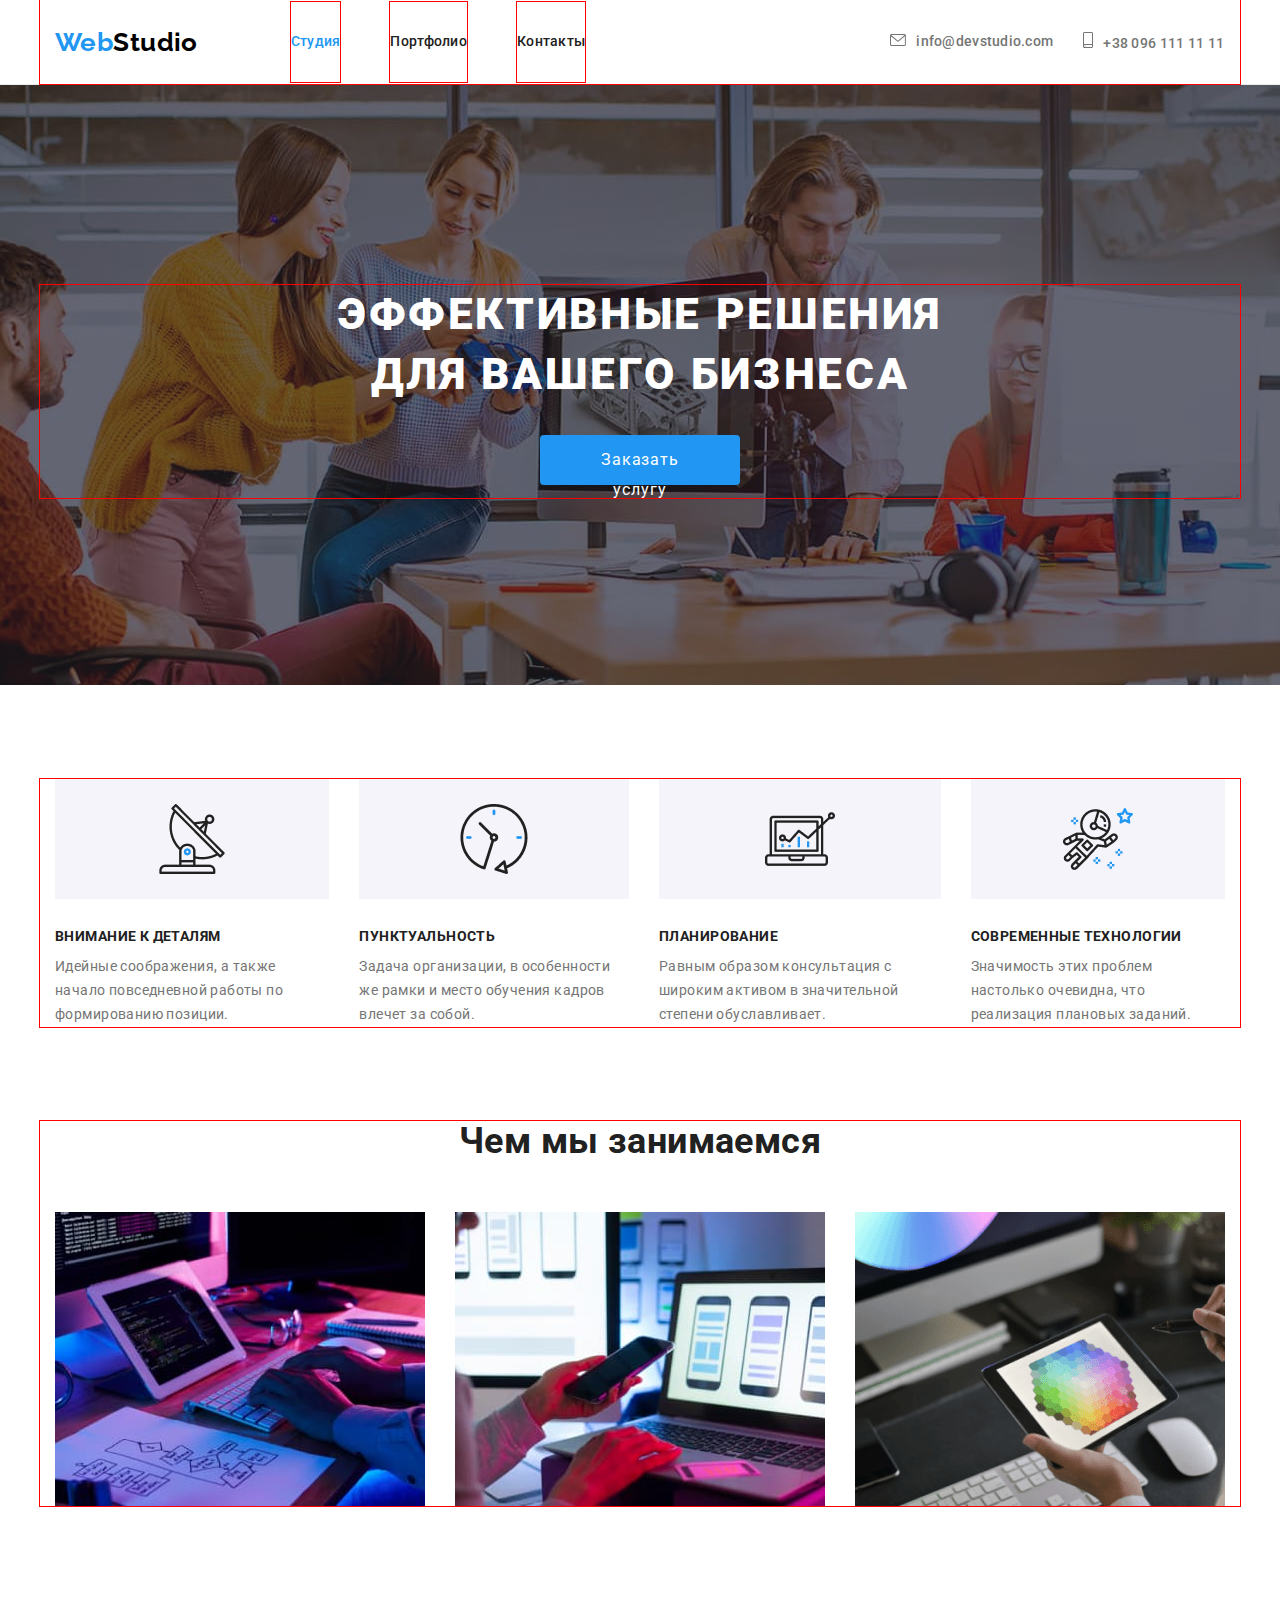
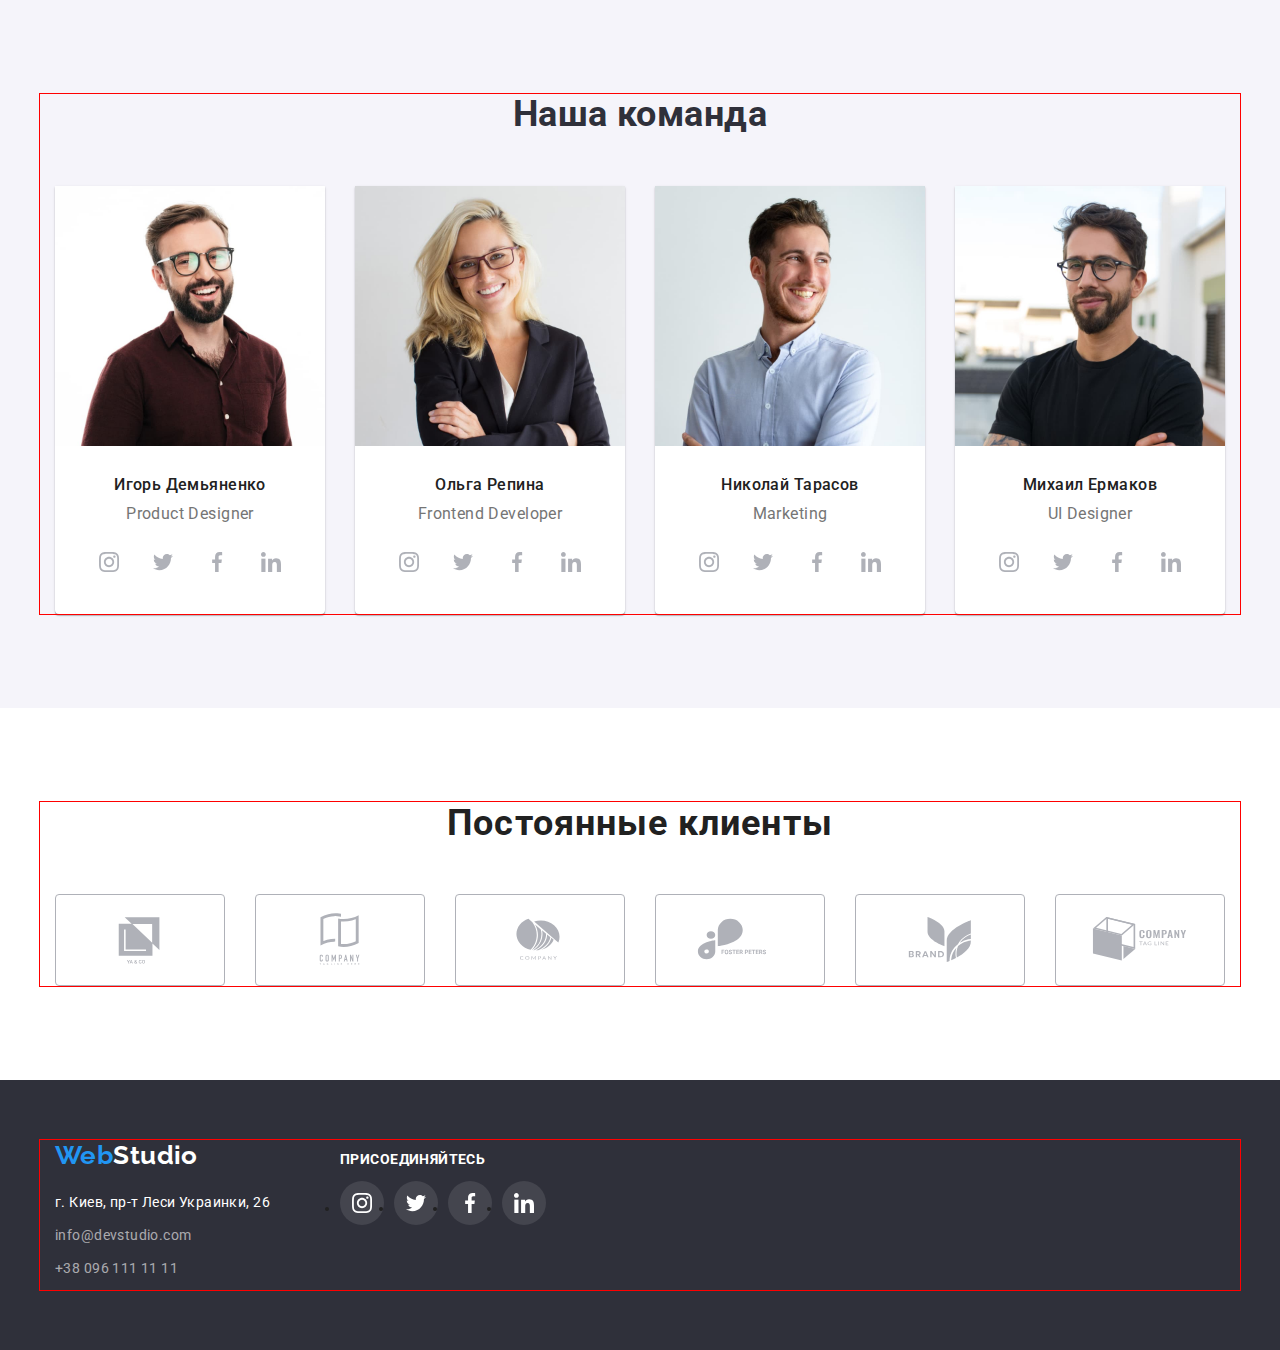
<file: index.html>
<!DOCTYPE html>
<html lang="ru">
<head>
    <meta charset="UTF-8">
    <meta http-equiv="X-UA-Compatible" content="IE=edge">
    <meta name="viewport" content="width=device-width, initial-scale=1.0">
    <title>Document</title>
    <link rel="preconnect" href="https://fonts.googleapis.com">
    <link rel="preconnect" href="https://fonts.gstatic.com" crossorigin>
    <link href="https://fonts.googleapis.com/css2?family=Raleway:wght@700&family=Roboto:wght@400;500;700;900&display=swap"
        rel="stylesheet">
    <link rel="stylesheet" href="https://cdnjs.cloudflare.com/ajax/libs/modern-normalize/1.1.0/modern-normalize.min.css
">
    <link rel="stylesheet" href="./css/style.css">
    
    
</head>
<body>
    <header class="header">
        <div class="container main-nav">
        <a class="logo link" href=""><span class="current">Web</span>Studio</a>
        <nav class="header-nav">
            <ul class="header-list list">
                <li class="header-item"> <a href="./index.html" class="header-page current link">Студия</a></li>
                <li class="header-item"> <a href="./portfolio.html" class="header-page link">Портфолио</a></li>
                <li class="header-item"> <a href="" class="header-page link">Контакты</a></li>
            </ul>
        </nav>
        
        <ul class="contacts-list list">
                        
         <li class="contacts-item"><a href="mailto:info@devstudio.com" class="contacts-mail link"><svg class="icon" width="16" height="12">
            <use href="./images/symbol5-defs.svg#icon-envel"></use>
        </svg>info@devstudio.com</a></li>
          
        
            
         <li class="contacts-item">  <a href="tel:+380961111111" class="contacts-phone link"><svg class="icon" width="10" height="16">
            <use href="./images/symbol5-defs.svg#icon-tel"></use>
        </svg>+38 096 111 11 11</a></li>

        </ul>
        </div>
    </header>

      <main>
        <section class="hero">
            <div class="container">
                <h1 class="hero-title">Эффективные решения для вашего бизнеса</h1>
                <button type="button" class="hero-button">Заказать услугу</button>
            </div>
        </section>
    <section class="features">
        <div class="container">
       
       <h2 class="visually-hidden">навигация</h2>
        <ul class="features-list list">
      
            <li class="features-item icon-antena"><h3 class="features-item-title">Внимание к деталям</h3>
            <p class="features-item-title-text">Идейные соображения, а также начало повседневной работы по формированию позиции.</p>
             </li>
            
        <li class="features-item icon-watch">
            <h3 class="features-item-title">Пунктуальность</h3>
            <p class="features-item-title-text">Задача организации, в особенности же рамки и место обучения кадров влечет за собой.</p>
        </li>
        
        <li class="features-item icon-comp">
            <h3 class="features-item-title">Планирование</h3>
            <p class="features-item-title-text">Равным образом консультация с широким активом в значительной степени обуславливает.</p>
        </li>
        
        <li class="features-item icon-astronaut">
            <h3 class="features-item-title">Современные технологии</h3>
            <p class="features-item-title-text">Значимость этих проблем настолько очевидна, что реализация плановых заданий.</p>
        </li>
        </ul>
    </div>
        </section>
   
    <section class="product">
        <div class="container">
        <h2 class="product-title">Чем мы занимаемся</h2>
        <ul class="product-list list">
            <li class="product-image">
                <img src="./images/picture1.jpg" alt="руки на клавиатуре" width="370"/> 
            </li>
            <li class="product-image"><img src="./images/picture2.jpg" alt="клавиатура и телефон в руках" width="370" /></li>
            <li class="product-image"><img src="./images/box.jpg" alt="планшет в руках" width="370" /></li>
        </ul>
        </div>
    </section>

    <section class="staff">       
    <div class="container">
            <h2 class="staff-title">Наша команда</h2>
            <ul class="staff-list list">

            <li class="staff-person">
                <img class="staff-photo" src="./images/barba.jpg" alt="мужчина с бородой" width="270"/>
            <div class="position">
            <h3 class="staff-name">Игорь Демьяненко</h3>
            <p class="staff-job" lang="en"> Product Designer            
            </p> </div>
        
            <ul class="socials list">
                <li class="soc-item"> <a href="" class="soc-link"> <svg class="soc-icon" width="20" height="20">
                            <use href="./images/symbol-defs.svg#icon-instagram"></use>
                        </svg></a></li>
                <li class="soc-item"> <a href="" class="soc-link"> <svg class="soc-icon" width="20" height="20">
                            <use href="./images/symbol-defs.svg#icon-twitter"></use>
                        </svg></a></li>
                <li class="soc-item"> <a href="" class="soc-link"> <svg class="soc-icon" width="20" height="20">
                            <use href="./images/symbol-defs.svg#icon-facebook"></use>
                        </svg></a></li>
                <li class="soc-item"> <a href="" class="soc-link"> <svg class="soc-icon" width="20" height="20">
                            <use href="./images/symbol-defs.svg#icon-linkedin"></use>
                        </svg></a></li>
            </ul>
        </li>
            <li class="staff-person">
                <img class="staff-photo" src="./images/blonde.jpg" alt="девушка улыбается" width="270"/>
                <div class="position">
            <h3 class="staff-name">Ольга Репина</h3>
            <p class="staff-job" lang="en"> Frontend Developer</p></div>

            <ul class="socials list">
            <li class="soc-item"> <a href="" class="soc-link"> <svg class="soc-icon" width="20" height="20">
                        <use href="./images/symbol-defs.svg#icon-instagram"></use>
                    </svg></a></li>
            <li class="soc-item"> <a href="" class="soc-link"> <svg class="soc-icon" width="20" height="20">
                        <use href="./images/symbol-defs.svg#icon-twitter"></use>
                    </svg></a></li>
            <li class="soc-item"> <a href="" class="soc-link"> <svg class="soc-icon" width="20" height="20">
                        <use href="./images/symbol-defs.svg#icon-facebook"></use>
                    </svg></a></li>
            <li class="soc-item"> <a href="" class="soc-link"> <svg class="soc-icon" width="20" height="20">
                        <use href="./images/symbol-defs.svg#icon-linkedin"></use>
                    </svg></a></li>
            </ul>
            </li>

            <li class="staff-person">
                <img class="staff-photo" src="./images/blueshirt.jpg" alt="парень улыбается" width="270"/>
            <div class="position">
            <h3 class="staff-name">Николай Тарасов</h3>
        <p class="staff-job" lang="en"> Marketing</p></div>

        <ul class="socials list">
                <li class="soc-item"> <a href="" class="soc-link"> <svg class="soc-icon" width="20" height="20">
                            <use href="./images/symbol-defs.svg#icon-instagram"></use>
                        </svg></a></li>
                <li class="soc-item"> <a href="" class="soc-link"> <svg class="soc-icon" width="20" height="20">
                            <use href="./images/symbol-defs.svg#icon-twitter"></use>
                        </svg></a></li>
                <li class="soc-item"> <a href="" class="soc-link"> <svg class="soc-icon" width="20" height="20">
                            <use href="./images/symbol-defs.svg#icon-facebook"></use>
                        </svg></a></li>
                <li class="soc-item"> <a href="" class="soc-link"> <svg class="soc-icon" width="20" height="20">
                            <use href="./images/symbol-defs.svg#icon-linkedin"></use>
                        </svg></a></li>
            </ul>
        </li>

            <li class="staff-person">
                <img class="staff-photo" src="./images/barba2.jpg" alt="мужчина с бородой" width="270"/>
                <div class="position">
            <h3 class="staff-name">Михаил Ермаков</h3>
            <p class="staff-job" lang="en">UI Designer</p></div>
            
            <ul class="socials list">
                <li class="soc-item"> <a href="" class="soc-link"> <svg class="soc-icon" width="20" height="20"> <use href="./images/symbol-defs.svg#icon-instagram"></use></svg></a></li>
                <li class="soc-item"> <a href="" class="soc-link"> <svg class="soc-icon" width="20" height="20"> <use href="./images/symbol-defs.svg#icon-twitter"></use></svg></a></li>
                <li class="soc-item"> <a href="" class="soc-link"> <svg class="soc-icon" width="20" height="20"> <use href="./images/symbol-defs.svg#icon-facebook"></use></svg></a></li>
                <li class="soc-item"> <a href="" class="soc-link"> <svg class="soc-icon" width="20" height="20"> <use href="./images/symbol-defs.svg#icon-linkedin"></use></svg></a></li>
                   
            </ul>
            </li>
        </ul>
        </div>
    </section>

    <section class="clients">
        <div class="container">
        <h2 class="clients-title">Постоянные клиенты</h2>
        <ul class="clients-list list">
            <li class="clients-logo"> <a class="svg-link" href=""> <svg class="client-icon" width="106" height="60"> <use href="./images/symbol4-defs.svg#icon-Logo1"></use></svg></a></li>
            <li class="clients-logo"> <a class="svg-link" href=""> <svg class="client-icon" width="106" height="60"> <use href="./images/symbol4-defs.svg#icon-Logo2"></use></svg></a></li>
            <li class="clients-logo"> <a class="svg-link" href=""> <svg class="client-icon" width="106" height="60"> <use href="./images/symbol4-defs.svg#icon-Logo3"></use></svg></a></li>
            <li class="clients-logo"> <a class="svg-link" href=""> <svg class="client-icon" width="106" height="60"> <use href="./images/symbol4-defs.svg#icon-Logo4"></use></svg></a></li>
            <li class="clients-logo"> <a class="svg-link" href=""> <svg class="client-icon" width="106" height="60">
                    <use href="./images/symbol4-defs.svg#icon-Logo5"></use>
                </svg></a></li>
            <li class="clients-logo"> <a class="svg-link" href=""> <svg class="client-icon" width="106" height="60">
                    <use href="./images/symbol4-defs.svg#icon-Logo6"></use>
                </svg></a></li>
        </ul>
        </div>
    </section>
</main>

<footer class="footer">
    <div class="container box-footer">
        
            <div class="footer-text">
                <address>
                    <a class="logo-footer link" href=""><span class="current">Web</span>Studio</a>

                    <ul class="footer-list list">
                        <li class="footer-item"><a href="https://goo.gl/maps/V1P53VzgSbRP7Sv77"
                                class="footer-address link" target="_blank" rel="noopener noindex nofollow">г. Киев,
                                пр-т Леси Украинки, 26</a></li>

                        <li class="footer-item"><a href="mailto:info@devstudio.com"
                                class="footer-mail link">info@devstudio.com</a></li>
                        <li class="footer-item"><a href="tel:+380961111111" class="footer-phone link">+38 096 111 11
                                11</a></li>
                    </ul>
                </address>
            </div>

            <div class="join">

                <h2 class="join-title">присоединяйтесь</h2>

                <ul class="socials-footer">
                    <li class="soc-item-footer"> <a href="" class="soc-link-footer"> <svg class="soc-icon-footer" width="20" height="20">
                        <use href="./images/symbol-defs.svg#icon-instagram"></use>
                    </svg></a></li>
                    <li class="soc-item-footer"> <a href="" class="soc-link-footer"> <svg class="soc-icon-footer"
                                width="20" height="20">
                                <use href="./images/symbol-defs.svg#icon-twitter"></use>
                            </svg></a></li>
                    <li class="soc-item-footer"> <a href="" class="soc-link-footer"> <svg class="soc-icon-footer"
                                width="20" height="20">
                                <use href="./images/symbol-defs.svg#icon-facebook"></use>
                            </svg></a></li>
                    <li class="soc-item-footer"> <a href="" class="soc-link-footer"> <svg class="soc-icon-footer"
                                width="20" height="20">
                                <use href="./images/symbol-defs.svg#icon-linkedin"></use>
                            </svg></a></li>
                </ul>
            </div>
        
    </div>
</footer>
</body>
</html>
</file>
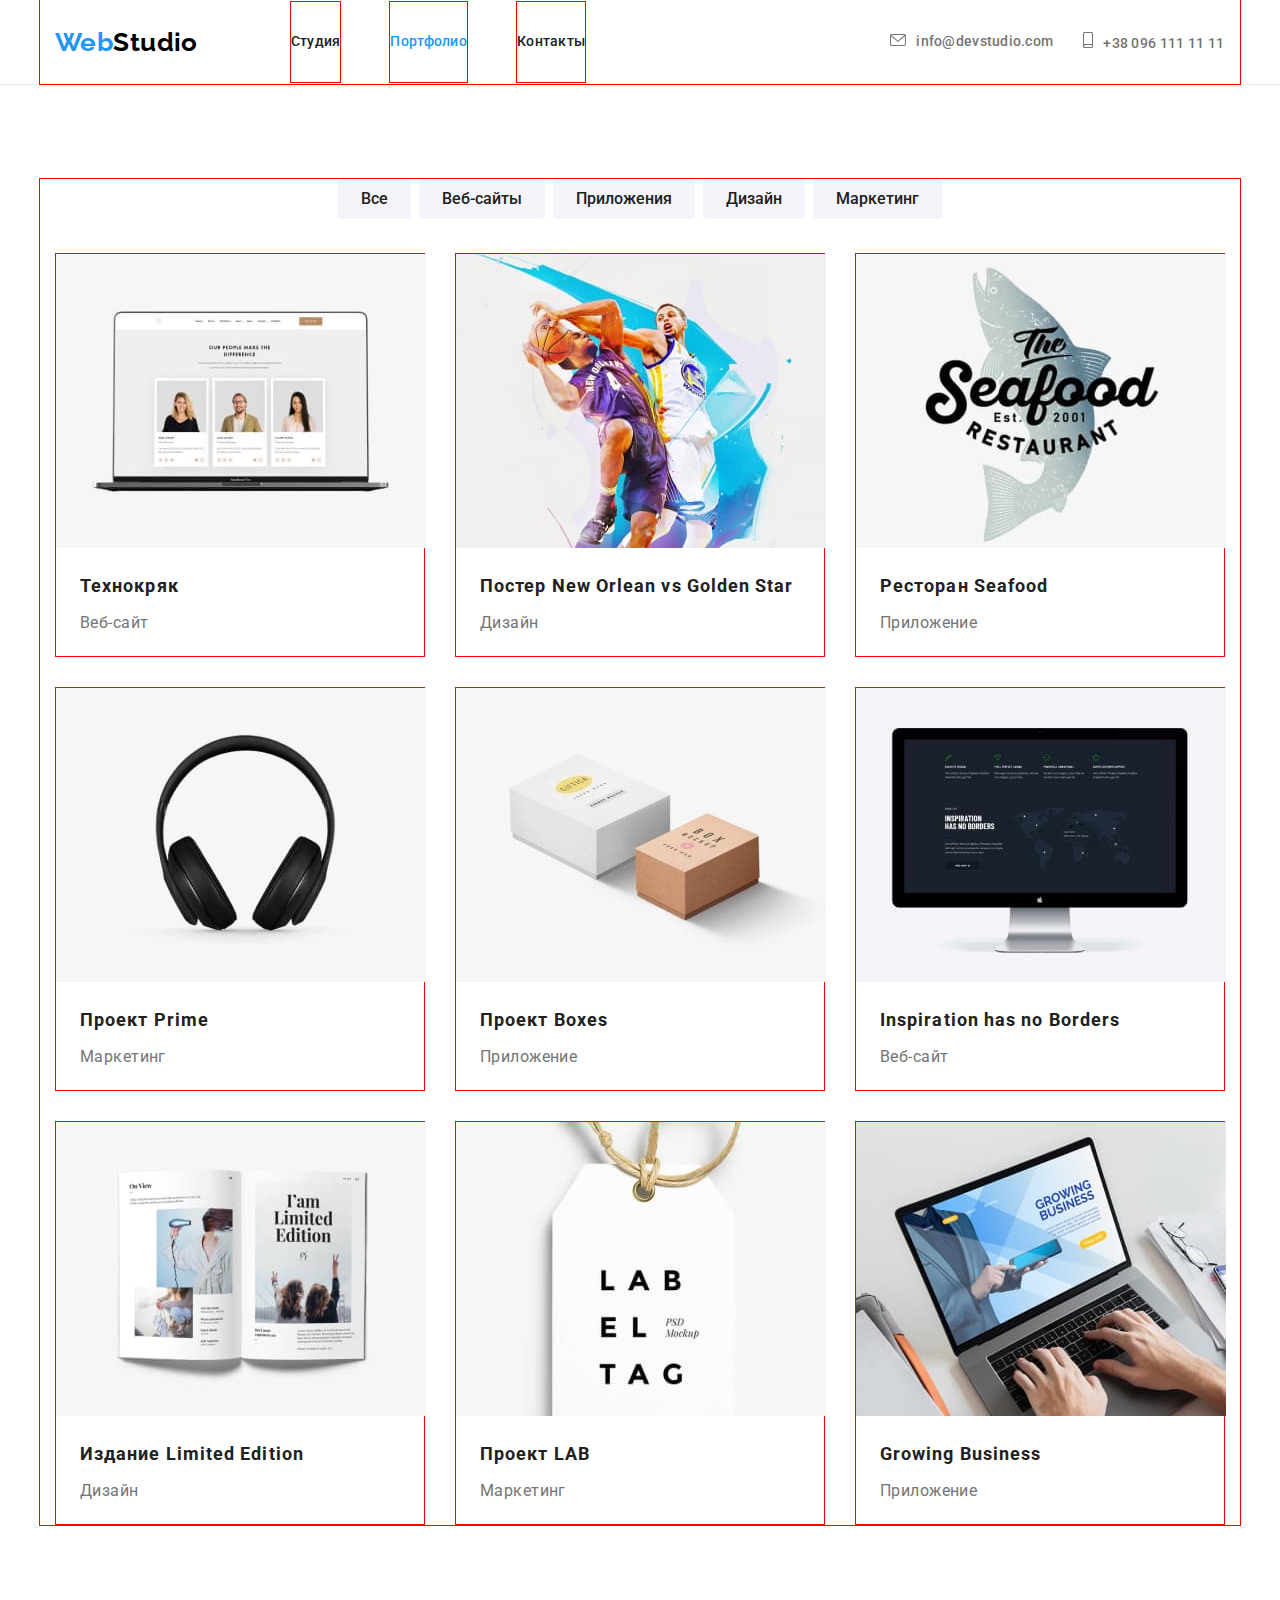
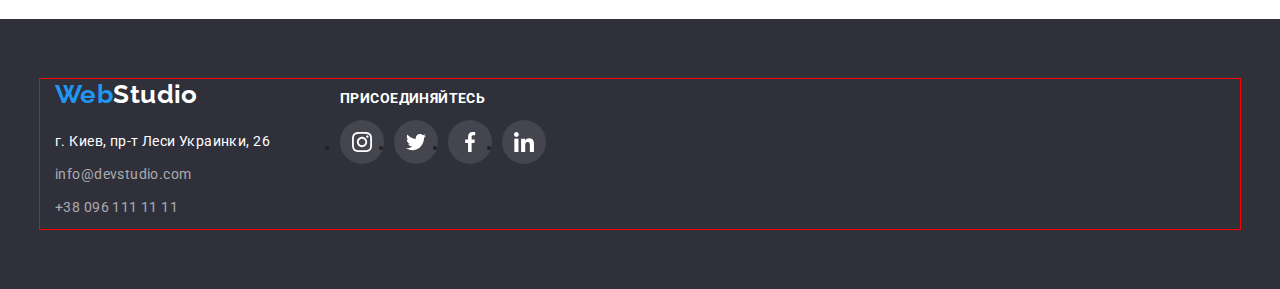
<file: portfolio.html>
<!DOCTYPE html>
<html lang="en">
<head>
    <meta charset="UTF-8">
    <meta http-equiv="X-UA-Compatible" content="IE=edge">
    <meta name="viewport" content="width=device-width, initial-scale=1.0">
    <title>Document</title>
    <link rel="preconnect" href="https://fonts.googleapis.com">
    <link rel="preconnect" href="https://fonts.gstatic.com" crossorigin>
    <link href="https://fonts.googleapis.com/css2?family=Raleway:wght@700&family=Roboto:wght@400;500;700;900&display=swap"
        rel="stylesheet">
    <link rel="stylesheet" href="https://cdnjs.cloudflare.com/ajax/libs/modern-normalize/1.1.0/modern-normalize.min.css
">
    <link rel="stylesheet" href="./css/style.css">
    
   </head>

<body>

<header class="header">
    <div class="container main-nav">
        <a class="logo link" href=""><span class="current">Web</span>Studio</a>
        <nav class="header-nav">
            <ul class="header-list list">
                <li class="header-item"> <a href="./index.html" class="header-page link">Студия</a></li>
                <li class="header-item"> <a href="./portfolio.html" class="header-page current link">Портфолио</a></li>
                <li class="header-item"> <a href="" class="header-page link">Контакты</a></li>
            </ul>
        </nav>

        <ul class="contacts-list list">

            <li class="contacts-item"><a href="mailto:info@devstudio.com" class="contacts-mail link"><svg class="icon"
                        width="16" height="12">
                        <use href="./images/symbol5-defs.svg#icon-envel"></use>
                    </svg>info@devstudio.com</a></li>



            <li class="contacts-item"> <a href="tel:+380961111111" class="contacts-phone link"><svg class="icon"
                        width="10" height="16">
                        <use href="./images/symbol5-defs.svg#icon-tel"></use>
                    </svg>+38 096 111 11 11</a></li>

        </ul>
    </div>
</header>


<main>
<section class="main">
    <div class="container">
    <h1 class="visually-hidden">навигация</h1>
    <ul class="navigation-list list">
        <li class="btn"><button type="button" class="navigation-button"> Все</button></li>
        <li class="btn"><button type="button" class="navigation-button"> Веб-сайты</button></li>
        <li class="btn"><button type="button" class="navigation-button"> Приложения</button></li>
        <li class="btn"><button type="button" class="navigation-button"> Дизайн</button></li>
        <li class="btn"><button type="button" class="navigation-button"> Маркетинг</button></li>
    </ul>
    
    <ul class="portfolio-list list">        
        <li class="portfolio-item">          
             <a class="portfolio-link link" href=""> 
            <img src="./images/portfolio-image/portfol1.jpg" alt="экран" width="370" />
            <div class="card-border">
            <h2 class="portfolio-example">Технокряк</h2>
            <p class="portfolio-option">Веб-сайт</p></div></a>
        </li>
        <li class="portfolio-item">

            <a class="portfolio-link link" href=""> 
        <img src="./images/portfolio-image/portfol2.jpg" alt="баскетбол игроки" width="370" />
        <div class="card-border">
        <h2 class="portfolio-example"> Постер <span lang="en"> New Orlean vs Golden Star </span></h2>
        <p class="portfolio-option">Дизайн</p></div></a>
        </li>
        <li class="portfolio-item">
            <a class="portfolio-link link" href=""> 
            <img src="./images/portfolio-image/portfol3.jpg" alt="лого ресторана" width="370" />
            <div class="card-border">
            <h2 class="portfolio-example">Ресторан <span lang="en">Seafood </span></h2>
            <p class="portfolio-option">Приложение</p></div></a>
        </li>
        <li class="portfolio-item">
<a class="portfolio-link link" href=""> 
        <img src="./images/portfolio-image/portfol4.jpg" alt="наушники" width="370" />
        <div class="card-border">
    <h2 class="portfolio-example">Проект <span lang="en"> Prime </span></h2>
        <p class="portfolio-option">Маркетинг</p></div></a>
        </li>
        <li class="portfolio-item">
<a class="portfolio-link link" href=""> 
        <img src="./images/portfolio-image/portfol5.jpg" alt="наушники" width="370" />
        <div class="card-border">
        <h2 class="portfolio-example">Проект <span lang="en"> Boxes  </span></h2>
        <p class="portfolio-option">Приложение</p></div></a>
        </li>
        <li class="portfolio-item">
<a class="portfolio-link link" href=""> 
        <img src="./images/portfolio-image/portfol6.jpg" alt="черный экран" width="370" />
        <div class="card-border">
        <h2 lang="en" class="portfolio-example"> <span>Inspiration has no Borders </span></h2>
        <p class="portfolio-option">Веб-сайт</p></div></a>
        </li>
        <li class="portfolio-item">
<a class="portfolio-link link" href=""> 
        <img src="./images/portfolio-image/portfol7.jpg" alt="открытый журнал" width="370" />
        <div class="card-border">
        <h2 class="portfolio-example"> Издание <span lang="en">Limited Edition </span></h2>
        <p class="portfolio-option">Дизайн</p></div></a>
        </li>
        <li class="portfolio-item">
<a class="portfolio-link link" href=""> 
        <img src="./images/portfolio-image/portfol8.jpg" alt="бирка" width="370" />
        <div class="card-border">
        <h2 class="portfolio-example"> Проект <span lang="en"> LAB </span></h2>
        <p class="portfolio-option">Маркетинг</p></div></a>
        </li>
        <li class="portfolio-item">
     <a class="portfolio-link link" href="">        
            <img src="./images/portfolio-image/portfol9.jpg" alt="руки на клавиатуре" width="370"/>
            <div class="card-border">
            <h2 lang="en" class="portfolio-example"> <span> Growing Business </span></h2>
            <p class="portfolio-option">Приложение</p></div></a>
        </li>
    </ul>
    </div>
    </section>
    </main>


<footer class="footer">
    <div class="container box-footer">

        <div class="footer-text">
            <address>
                <a class="logo-footer link" href=""><span class="current">Web</span>Studio</a>

                <ul class="footer-list list">
                    <li class="footer-item"><a href="https://goo.gl/maps/V1P53VzgSbRP7Sv77" class="footer-address link"
                            target="_blank" rel="noopener noindex nofollow">г. Киев,
                            пр-т Леси Украинки, 26</a></li>

                    <li class="footer-item"><a href="mailto:info@devstudio.com"
                            class="footer-mail link">info@devstudio.com</a></li>
                    <li class="footer-item"><a href="tel:+380961111111" class="footer-phone link">+38 096 111 11
                            11</a></li>
                </ul>
            </address>
        </div>

        <div class="join">
            <h2 class="join-title">присоединяйтесь</h2>
            <ul class="socials-footer">
                <li class="soc-item-footer"> <a href="" class="soc-link-footer"> <svg class="soc-icon-footer" width="20"
                            height="20">
                            <use href="./images/symbol-defs.svg#icon-instagram"></use>
                        </svg></a></li>
                <li class="soc-item-footer"> <a href="" class="soc-link-footer"> <svg class="soc-icon-footer" width="20"
                            height="20">
                            <use href="./images/symbol-defs.svg#icon-twitter"></use>
                        </svg></a></li>
                <li class="soc-item-footer"> <a href="" class="soc-link-footer"> <svg class="soc-icon-footer" width="20"
                            height="20">
                            <use href="./images/symbol-defs.svg#icon-facebook"></use>
                        </svg></a></li>
                <li class="soc-item-footer"> <a href="" class="soc-link-footer"> <svg class="soc-icon-footer" width="20"
                            height="20">
                            <use href="./images/symbol-defs.svg#icon-linkedin"></use>
                        </svg></a></li>
            </ul>
        </div>

    </div>
</footer>
    </body>


</html>
</file>
<file: css/style.css>
:root{
    --header-color: #ffffff;
    --hero-footer-color: #2F303A;
    --button-color: #2196F3;
    --titles-color: #212121;
    --text-color: #757575;
    --btn-bcg-color: #F5F4FA;
    --logo-header-color: #000000;
    --footer-phone-color: rgba(255, 255, 255, 0.6);
}
img {
    display: block;
}


p,
h1,
h2,
h3,
h4,
h5,
h6 {
    margin: 0;
}

body {
    
    background-color: var(--header-color);
    color: var(--titles-color) ;
    font-family: 'Roboto',
    sans-serif;
    font-size: 14px;
    letter-spacing: 0.03em;
    }

   
.list {
   padding: 0;
   margin: 0;

list-style: none;
}

.link {
    text-decoration: none;
   
}

.container {
        width: 1200px;
        padding-left: 15px;
        padding-right: 15px;
        margin: 0 auto;

        outline: 1px solid red;
    }

.visually-hidden {
    position: absolute;
    white-space: nowrap;
    width: 1px;
    height: 1px;
    overflow: hidden;
    border: 0;
    padding: 0;
    clip: rect(0 0 0 0);
    clip-path: inset(50%);
    margin: -1px;
}

/*header*/

.header {
    border-bottom: 1px solid #ECECEC;
}
  
 
.main-nav {
    display: flex;
    align-items: center;
}

.header-list {
    display: flex;
    margin-left: 93px;
   
}

.header-list .header-item {

 outline: 1px solid red;  
    
}

.header-list .header-item+ .header-item {

margin-left: 50px;

}


.logo,
.logo-header {
    
    font-family: 'Raleway',sans-serif;
    font-style: normal;
    font-weight: 700;
    font-size: 26px;
    line-height: 1.19;                  

    color: var(--logo-header-color);
}

.header-page {
    display: block;
    padding-top: 32px;
    padding-bottom: 32px;
}
   

.header-item,
.header-page {

    font-weight: 500;
    line-height: 1.14;
    letter-spacing: 0.02em;

    color: var(--titles-color)
    
         }


.current {
    color: var(--button-color)
}

.contacts-list {
    display: flex;
    margin-left: auto;
    align-items: center;
    margin-left: 305px;
    margin-right: auto;
}

.contacts-list .contacts-item+ .contacts-item {
    margin-left: 30px;
}


.contacts-item{
    display: block;
    align-items: center;

}

.contacts-item :hover,
.contacts-item :focus{
    color: #2196F3;
    fill: currentColor;
}

.icon {
    margin-right: 10px;
    fill: currentColor;
}

/*.contacts-mail::before{
content: "";
width: 16px;
height: 12px;

background-size: contain;
background-image: url(../images/envel.svg);
display: block;
margin-right: 10px;

cursor: pointer;
}


/*.contacts-phone::before{
content: "";
width: 10px;
height: 16px;

background-size: contain;
background-image: url(../images/tel.svg);
display: block;
margin-right: 10px;
cursor: pointer;

}*/
 
.contacts-phone::before :hover {
fill: #2196F3;
}
.contacts-mail,
.contacts-phone {
    
    font-family: 'Roboto';
    font-style: normal;
    font-weight: 500;
    line-height: 1.14;
    letter-spacing: 0.02em;
display: flex;
    padding: 32px 0;
align-items: baseline;
    color: var(--text-color);
}


.header-item :hover,
.header-item :focus {

    color: var(--button-color);
    background-color: var(--header-color);
}

.contacts-item :hover,
.contacts-item :focus {
    color: var(--button-color);
}



/*first-page*/

/*hero*/

.hero {
text-align: center; 
background: var(--hero-footer-color);

margin-bottom: 0;
padding-top: 200px;
padding-bottom: 280px;
max-width: 1600px;
height: 600px;
margin: 0 auto;
}


.hero {
    background-image: linear-gradient(rgba(47, 48, 58, 0.4),
     rgba(47, 48, 58, 0.4)), url(./image.css/hero-image.png);
   
    background-repeat: no-repeat;
    background-position: center;
    background-size: cover;
   

   

}
.hero-title {        
    width: 696px;

    margin: 0 auto;   
    margin-bottom: 30px;
    font-weight: 900;
    font-size: 44px;
    line-height: 1.36;
    letter-spacing: 0.06em;
    
    text-transform: uppercase;
    color: var(--header-color)
    
   }

.hero-button {
    border: 1px transparent;
    border-radius: 4px;
    padding: 10px 32px;
    margin-top: 0;

    width: 200px;
    height: 50px;
    display: inline-block;
    
    
    font-family: inherit;
    font-style: normal;
    font-size: 16px;
    line-height: 1.87;
    letter-spacing: 0.06em;
    background-color: var(--button-color);

    color: var(--header-color);

    cursor: pointer;
}

.hero-button:hover {
 color: var(--header-color);
 background: #188CE8;
}

    /*main*/

    /* features */

    .features-list {
        display: flex;
    }

    .features-list .features-item+ .features-item{
        margin-left: 30px;
    }

    .features-item-title{
      font-size: 14px; 
     margin-bottom: 10px;

    font-weight: 700;
    line-height: 1.14;
    text-transform: uppercase;
    
    color: var(--titles-color);
    }
     
    
    .features-item-title-text {
        
        font-weight: 400;
        line-height: 1.71; 

        color: var(--text-color);}

    .features  {
       padding-top: 94px;
       padding-bottom: 94px;
        }
        
.features-item::before {
    display: block;
    content: "";
        height: 120px;
    background-color: red;
   margin-bottom: 30px;
    
    background-repeat: no-repeat;
    background-position: center;
    background-color: #F5F4FA;
}

.icon-antena::before{
    background-image: url(../images/antenna\ .png);
}
.icon-watch::before{
    background-image: url(../images/watch.png);
}
.icon-comp::before{
    background-image: url(../images/comp.png);
}
.icon-astronaut::before{
    background-image: url(../images/astronaut\ .png);
}
/*product*/

.product {

    margin-top: 0;
    padding: bottom 94px;;
    }

.product-title {
    margin-bottom: 50px;
    margin-top: 0;

    font-weight: 700;
    font-size: 36px;
    line-height: 1.16;    
    text-align: center;

    color: var(--titles-color);    
}



.product-list{

    display: flex;
    margin-top: 0;
      }

   .product-list .product-image+ .product-image{
       margin-left: 30px;
   }

/*staff*/


.staff {
    padding: 94px 0;
    margin-top: 94px;
    margin-bottom: 0;

    background-color: #F5F4FA;   
      }  

 .position {
     padding-top: 30px;
     text-align: center;
 } 

.staff-person{

    background-color: var(--header-color);

    border-radius: 0px 0px 4px 4px;
    box-shadow: 0px 1px 3px rgba(0, 0, 0, 0.12),
    0px 1px 1px rgba(0, 0, 0, 0.14),
    0px 2px 1px rgba(0, 0, 0, 0.2);
    border-radius: 0px 0px 4px 4px;

    cursor: pointer;
        }

.staff-title {
margin-bottom: 50px;
   
font-weight: 700;
font-size: 36px;
line-height: 1.16;
text-align: center;

color: var(--hero-footer-color);
}

 .staff-name {
    margin-top: 0;
    margin-bottom: 10px;
    text-align: center;

    font-weight: 500;
    font-size: 16px;
    line-height: 1.18; 
    
    color: var(--titles-color);
 }

 .staff-job {
    margin-top: 0px;
    
    font-weight: 400;
    font-size: 16px;
    line-height: 1.18;   
        
    color: var(--text-color);
 }

 .staff-list {
     display: flex;
      }

.staff-list .staff-person+.staff-person {
    margin-left: 30px;
}

.socials {
    display: flex;
    justify-content: center;

    margin-top: 16px;
    padding-bottom: 30px;
}

.soc-link {
    width: 44px;
    height: 44px;
    
    display: flex;
    border-radius: 50px;
    justify-content: center;
    align-items: center;
 
}

.soc-item :hover{
    background-color: var(--button-color);

}

.soc-icon {
    fill: #AFB1B8;
}

.soc-link:hover .soc-icon,
.soc-link:focus .soc-icon  {                       
    fill: #ffffff;
  
}


 .soc-item + .soc-item {
    margin-left: 10px;
}


 /*second-page*/
 
/*main*/
.main {
    padding-top: 94px;
    padding-bottom: 94px;
}
.navigation-list {
    justify-content: center;
    display: flex;     
}

.navigation-list .btn+ .btn{
    margin-left: 8px;
}

.navigation-button  {
    padding: 6px 22px;

    text-align: center;
    max-width: 145px;
    display: block;
    border-radius: 4px;
    border: 1px solid transparent;
    font-family: inherit;
    font-style: normal;
    font-weight: 500;
    font-size: 16px;
    line-height: 1.62;      

    background-color:var(--btn-bcg-color);
    color: var(--titles-color);
    cursor: pointer;
    
}


.navigation-button:hover ,
.navigation-button:focus{

    color: var(--header-color);
    background-color: var(--button-color);

    box-shadow: 0px 3px 1px rgba(0, 0, 0, 0.1),
    0px 1px 2px rgba(0, 0, 0, 0.08),
    0px 2px 2px rgba(0, 0, 0, 0.12);
    border-radius: 4px;
    
} 

.portfolio-item {
margin-bottom: 30px;
margin-right: 30px;
width: 370px;
height: 404px;
    cursor: pointer;
   border: 1px solid red;

}


.portfolio-item:nth-child(3n) {
    margin-right: 0;
}


.portfolio-item:nth-last-child(-n +3) {
     margin-bottom: 0;
}


.portfolio-link{
    display: block;
}

.portfolio-link:hover,
.portfolio-link:focus
 {
  box-shadow: 0px 1px 1px rgba(0, 0, 0, 0.12),
        0px 4px 4px rgba(0, 0, 0, 0.06),
        1px 4px 6px rgba(0, 0, 0, 0.16);
        
}

.portfolio-list {
    display: flex;
    flex-wrap: wrap;
    margin-top: 34px;
  
}
 
.card-border {
    
    padding: 20px 24px;
    width: 370px;
}

.portfolio-example {
    margin-bottom: 4px;

    font-weight: 700;
    font-size: 18px;
    line-height: 2;        
    letter-spacing: 0.06em;    
    
    color: var(--titles-color);
}

.portfolio-option {
    font-weight: 400;
    font-size: 16px;
    line-height: 1.87;    
        
    color: var(--text-color);
}


/*clients*/

.clients{
    padding: 94px 0;
}

.clients-title {
    font-family: 'Roboto';
    font-style: normal;
    font-weight: 700;
    font-size: 36px;
    line-height: 42px;
    text-align: center;
    letter-spacing: 0.03em;
    
    color: #212121;

    
    margin-bottom: 50px;
}

.clients-list {
    display: flex;
  
   margin-left: 0;
}

.clients-list .clients-logo+.clients-logo {
    margin-left: 30px;
}

/*.clients-list :hover{
    border-color: #2196F3;
    fill: #2196F3;
}*/

.svg-link {
    fill: #AFB1B8;
}

.svg-link:hover,
.svg-link:focus{
    fill: #2196F3 ;
}

.clients-logo {
    width: 170px;
    height: 92px;
    
    align-items: center;
    justify-content: center;
   
    border: 1px solid #AFB1B8;
    border-radius: 4px;

    cursor: pointer;
    display: flex;
    
}


.client-icon {
    display: flex;
    margin: 16px 32px;   
  
   }

.clients-logo:hover,
.clients-logo:focus {

    border-color: var(--button-color);
    }

 /*footer*/

 
.footer {
    display: flex;
    padding: 60px 0;
    
    background-color: var(--hero-footer-color);
    
   }

.box-footer {
   
display: flex;
align-items: baseline;
}
   

   .footer-text {
    
    align-items: center;
    
   }

.footer-list {
    font-family: 'Roboto';
    font-style: normal;
    font-weight: 400;
    line-height: 1.71;
    
   }


.footer-list :hover {
    color: var(--button-color)
}

.logo-footer{
    display: inline-block;
   
    margin-bottom: 20px;
   
    font-family: 'Raleway', sans-serif;
    font-style: normal; 
    font-weight: 700;
    font-size: 26px;
    line-height: 1.19;      
        
    color: var(--header-color);
}

.footer-address, .footer-mail {  

    color: var(--header-color);
}



.footer-mail,
.footer-phone { 

    color: var(--footer-phone-color);
}

.footer-item {
    margin-bottom: 9px;
}

.footer-item :last-child {
    margin-bottom: 0;
}

.join {
  margin-left: 70px; 
 width: 206px;
 height: 80px;

}  
   

.join-title {
    font-family: 'Roboto';
    font-style: normal;
    font-weight: 700;
    font-size: 14px;
    line-height: 16px;
    letter-spacing: 0.03em;
    text-transform: uppercase;
   
    color: #FFFFFF;

}



.soc-link-footer{
    width: 44px;
    height: 44px;
    background-color:  rgba(255, 255, 255, 0.1);;
    display: flex;
    border-radius: 50px;
    justify-content: center;
    align-items: center;
margin-left: 0;
}

.soc-item-footer+ .soc-item-footer{
    margin-left: 10px;
}

.soc-link-footer:hover{
    background-color: #2196F3;
   
}

.socials-footer {
    display: flex;
  justify-content: center;
    padding-left: 0;
    
    padding: 0 auto;
}



.soc-icon-footer{
    fill: #ffffff;
}
</file>
